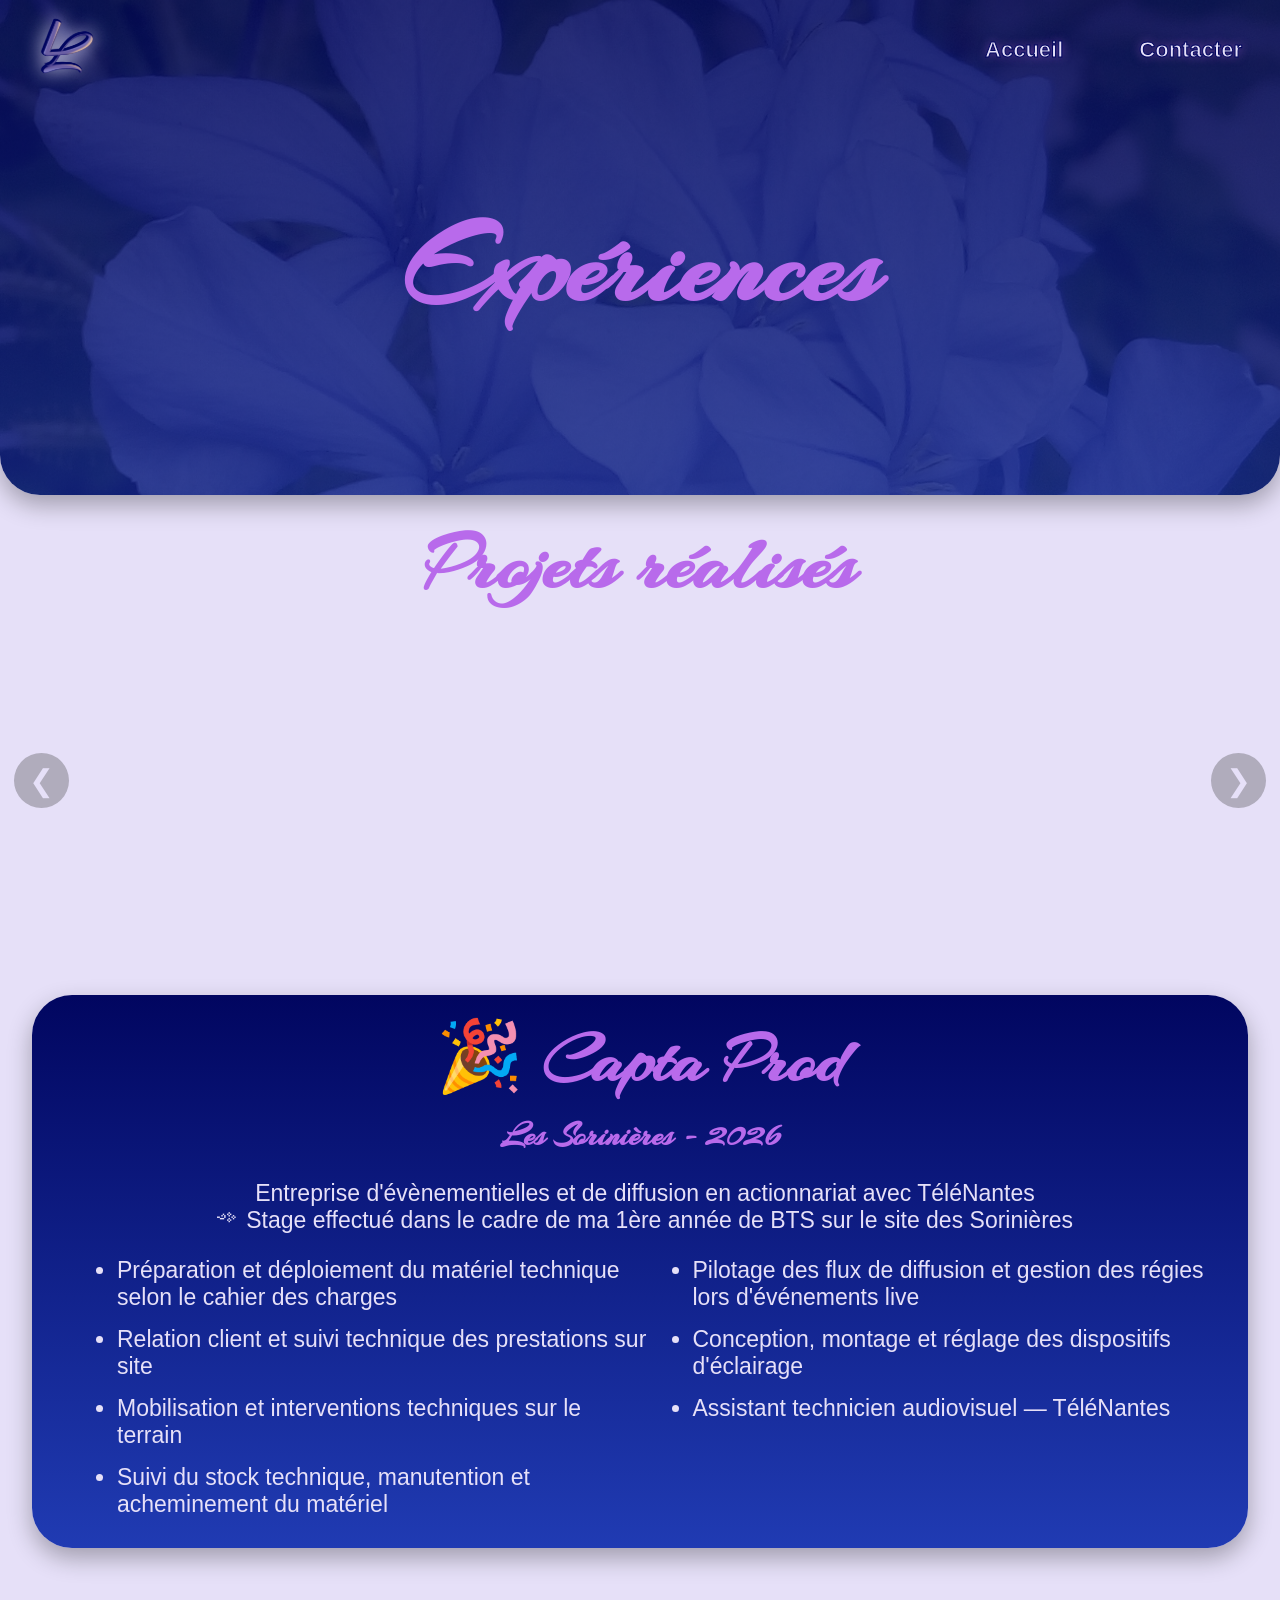
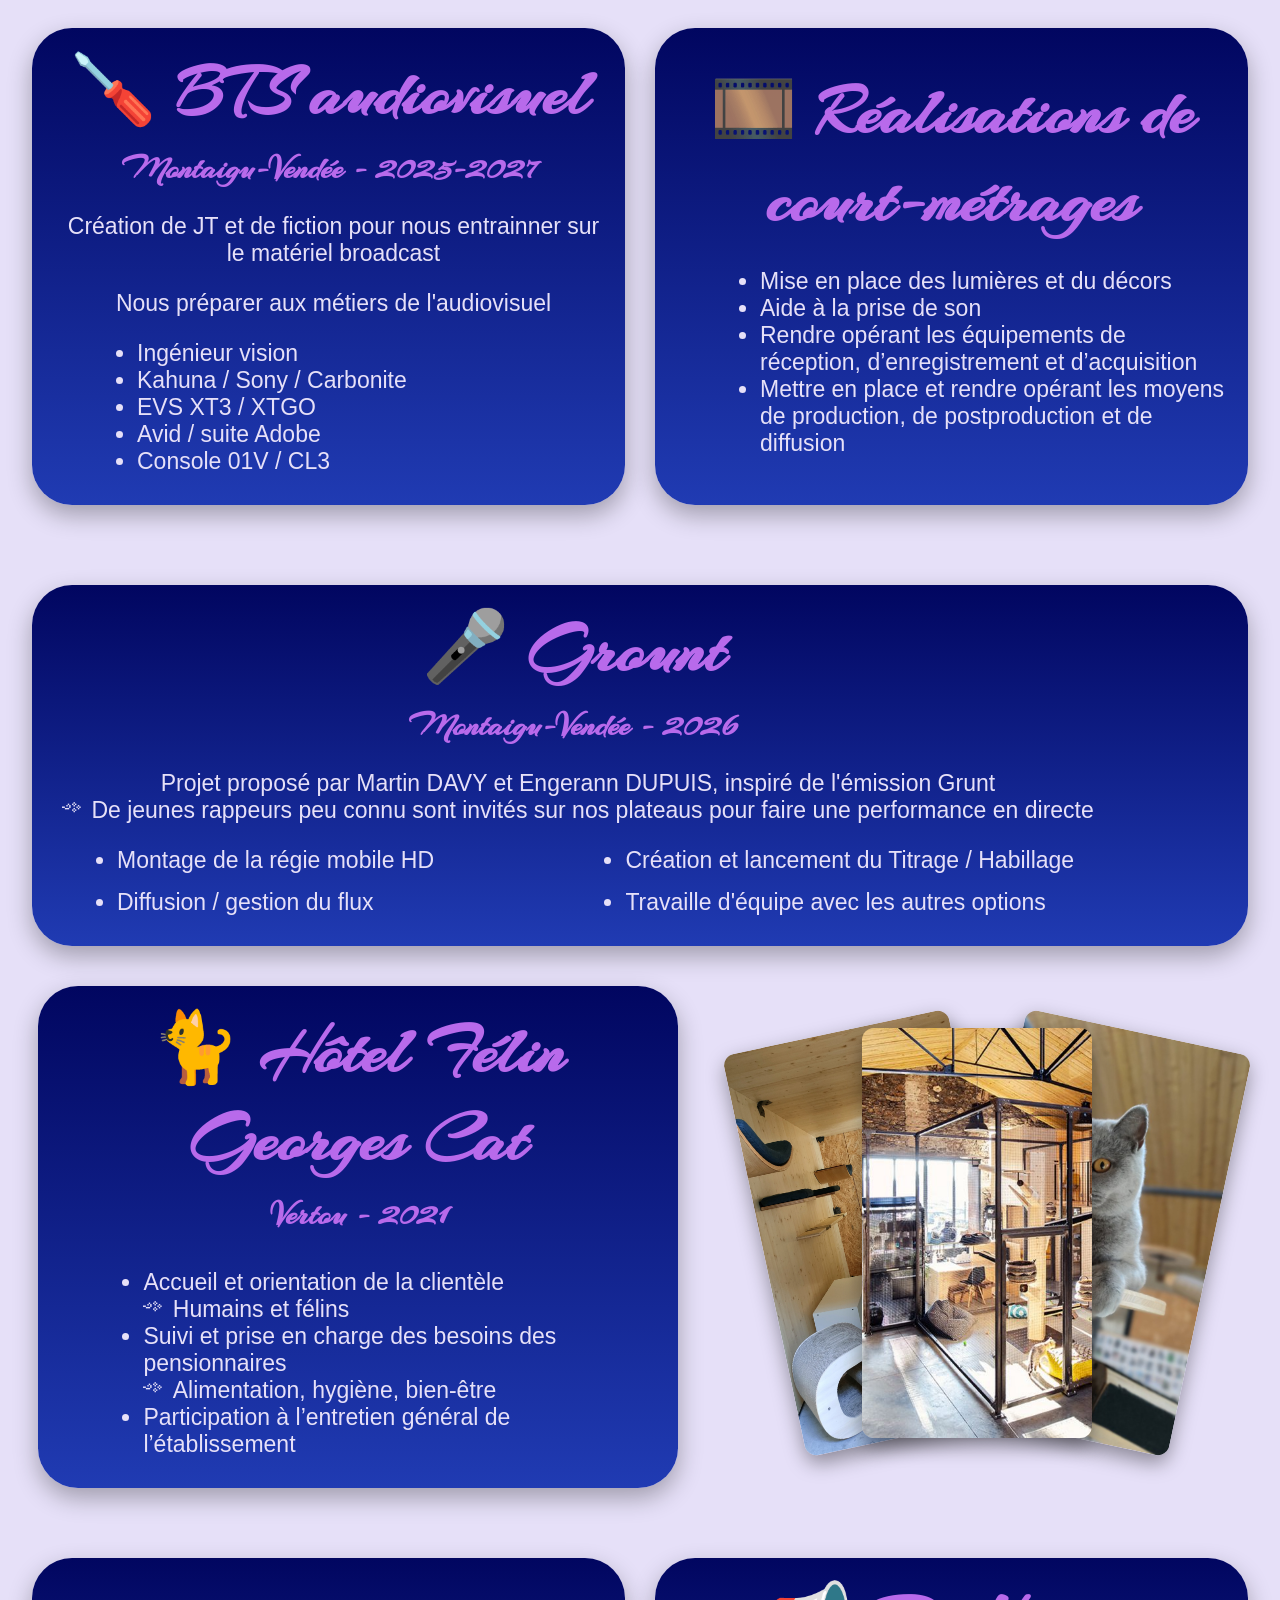
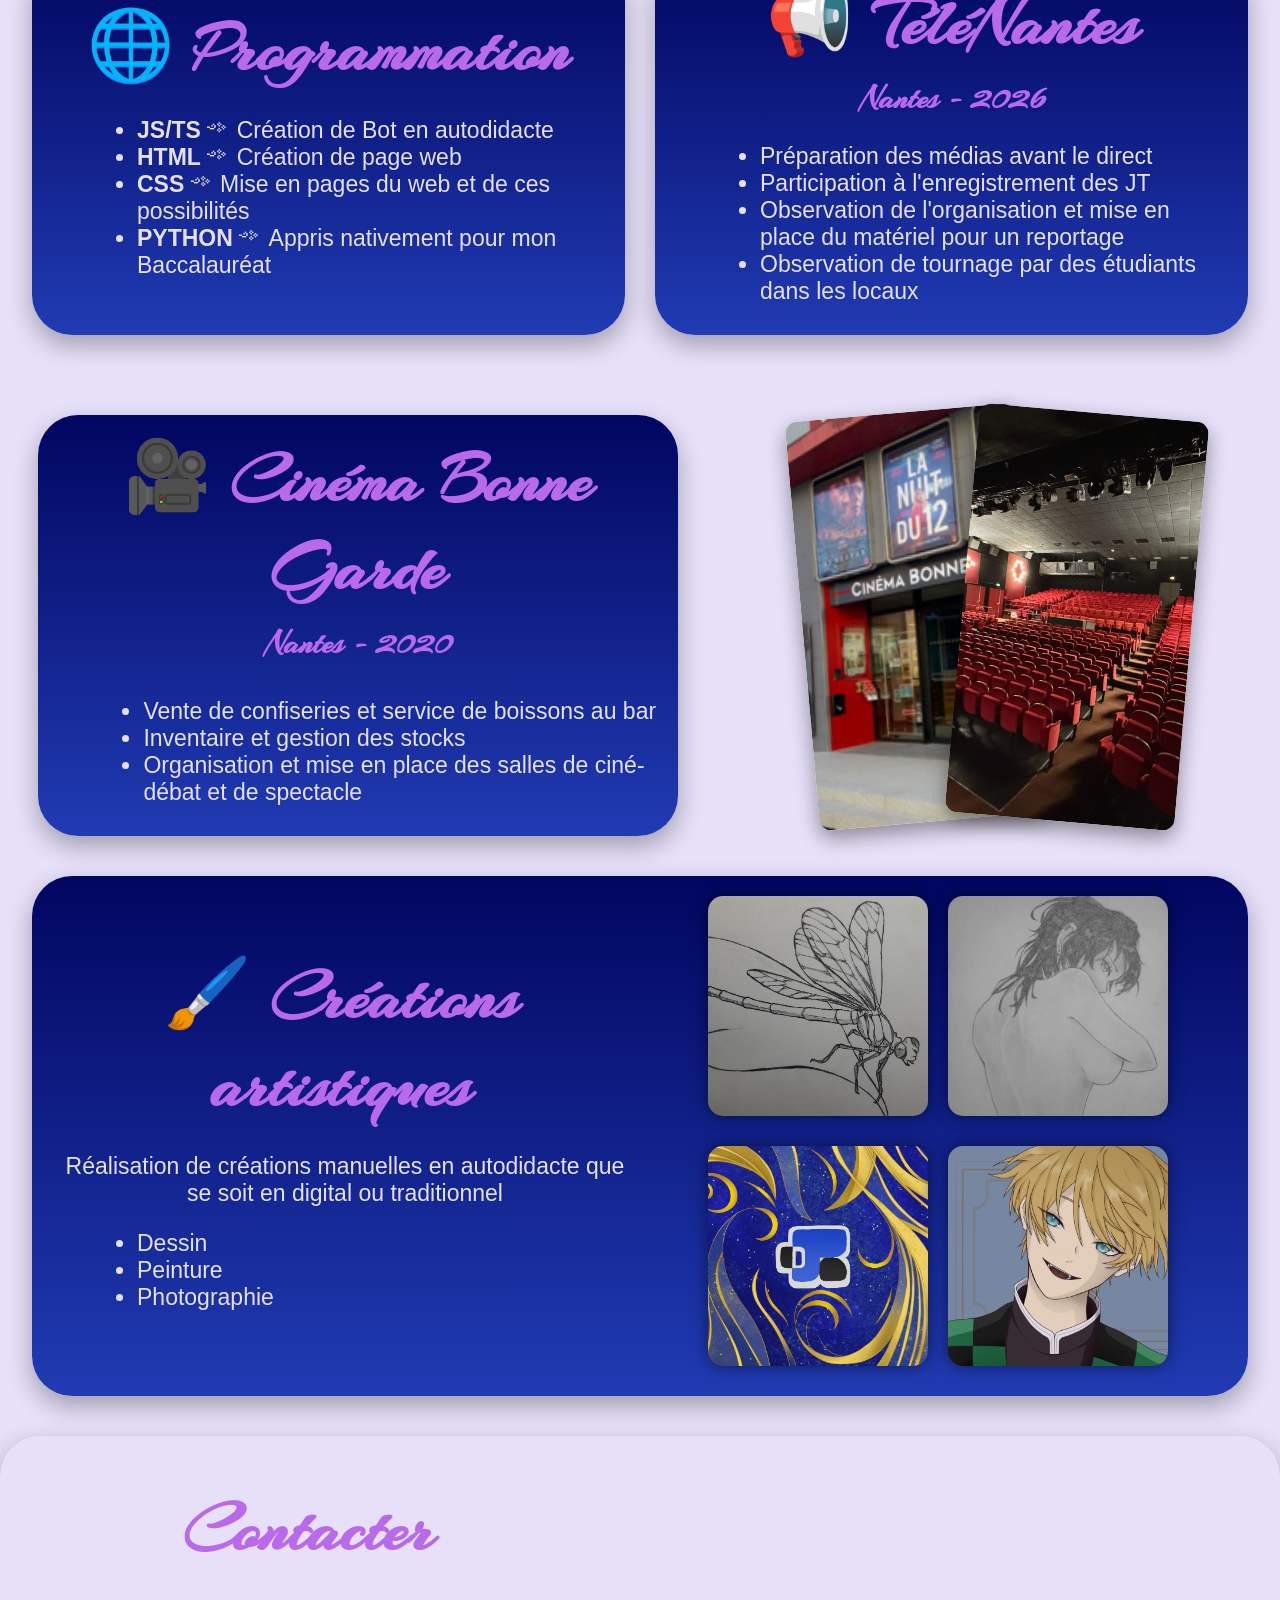
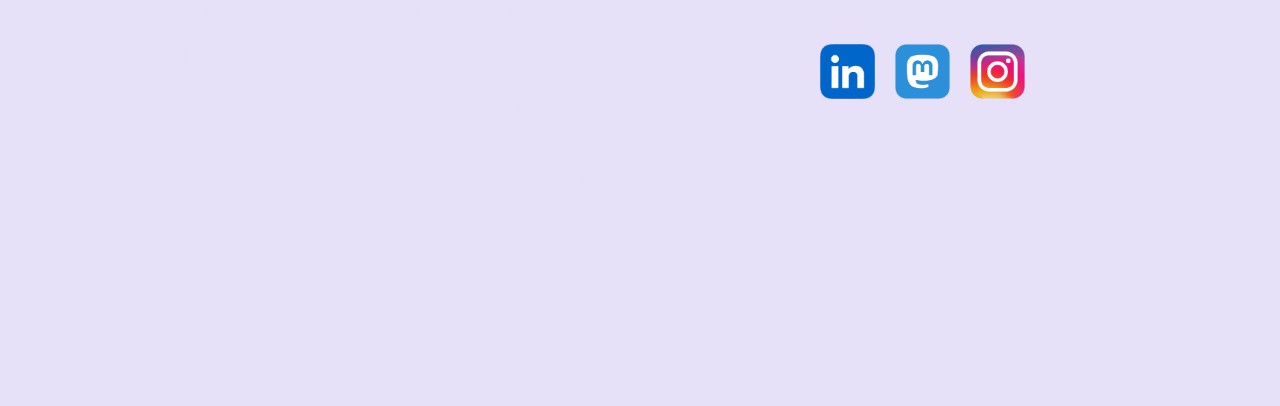
<file: experience/index.html>
<!DOCTYPE html>
<html lang="fr">
<head>
    <title>Portfolio - LIND Léane</title>
    <meta charset="UTF-8">
    <meta name="viewport" content="width=device-width, initial-scale=1.0">
    <link rel="stylesheet" href="style.css"/>

    <link href="https://fonts.googleapis.com/css2?family=Arizonia&display=swap" rel="stylesheet">

    
</head>
<body>

    <div class="navbar">
        <div class="nav-left">
            <a href="../index.html">
            <img src="../assets/logo/logo.png" alt="logo">
            </a>
        </div>
        <div class="nav-links">
            <a href="../index.html">Accueil</a>
            <a href="#contact">Contacter</a>
        </div>
    </div>




    <section class="hero">
        <h1>Expériences</h1>
    </section>


        <div class="carousel-info">
            <h2>Projets réalisés</h2>
        </div>

    <section class="video-carousel">

        <button class="carousel-btn prev">&#10094;</button>

        <div class="carousel-container">

            <div class="carousel-track">

                <div class="video-card">
                    <iframe src="https://www.youtube.com/embed/-p3Fp0RQtEg"
                        frameborder="0"
                        allowfullscreen>
                    </iframe>
                </div>

                <div class="video-card">
                    <iframe src="https://www.youtube.com/embed/bURTAtXwP5s"
                        frameborder="0"
                        allowfullscreen>
                    </iframe>
                </div>

                <div class="video-card">
                    <iframe src="https://www.youtube.com/embed/p0LI6su6qmA"
                        frameborder="0"
                        allowfullscreen>
                    </iframe>
                </div>

                <div class="video-card">
                    <iframe src="https://www.youtube.com/embed/pKjFWCbidXg"
                        frameborder="0"
                        allowfullscreen>
                    </iframe>
                </div>

                <div class="video-card">
                    <iframe src="https://www.youtube.com/embed/7rhS5trJn2I"
                        frameborder="0"
                        allowfullscreen>
                    </iframe>
                </div>

                <div class="video-card">
                    <iframe src="https://www.youtube.com/embed/WfeYIN5pSLM"
                        frameborder="0"
                        allowfullscreen>
                    </iframe>
                </div>

            </div>

        </div>

        <button class="carousel-btn next">&#10095;</button>

    </section>


    <section class="formation">
        <div class="capta">
            <div class="text-capta">
                <h2>🎉 Capta Prod</h2>
                <h2 class="titre">Les Sorinières - 2026</h2>
                <p>Entreprise d'évènementielles et de diffusion en actionnariat avec TéléNantes<br>༺ Stage effectué dans le cadre de ma 1ère année de BTS sur le site des Sorinières</p>
                <ul>
                    <li>Préparation et déploiement du matériel technique selon le cahier des charges</li>
                    <li>Pilotage des flux de diffusion et gestion des régies lors d'événements live</li>
                    <li>Relation client et suivi technique des prestations sur site</li>
                    <li>Conception, montage et réglage des dispositifs d'éclairage</li>
                    <li>Mobilisation et interventions techniques sur le terrain</li>
                    <li>Assistant technicien audiovisuel — TéléNantes</li>
                    <li>Suivi du stock technique, manutention et acheminement du matériel</li>
                </ul>
            </div>
        </div>


        <div class="double-grid">
            <div class="bts">
                <div class="text-bts">
                <h2>🪛 BTS audiovisuel</h2>
                <h2 class="titre">Montaigu-Vendée - 2025-2027</h2>
                <p>Création de JT et de fiction pour nous entrainner sur le matériel broadcast</p>
                <p>Nous préparer aux métiers de l'audiovisuel</p>
                <ul>
                    <li>Ingénieur vision</li>
                    <li>Kahuna / Sony / Carbonite</li>
                    <li>EVS XT3 / XTGO</li>
                    <li>Avid / suite Adobe</li>
                    <li>Console 01V / CL3</li>
                </ul>
            </div>
            </div>


            <div class="cm">
                <div class="text-cm">
                    <h2>🎞️ Réalisations de court-métrages</h2>
                    <ul>
                        <li>Mise en place des lumières et du décors</li>
                        <li>Aide à la prise de son</li>
                        <li>Rendre opérant les équipements de réception, d’enregistrement et d’acquisition</li>
                        <li>Mettre en place et rendre opérant les moyens de production, de postproduction et de diffusion</li>
                    </ul>
                </div>
            </div>
        </div>

        
        <div class="grount">
                <div class="text-grount">
                <h2>🎤 Grount</h2>
                <h2 class="titre">Montaigu-Vendée - 2026</h2>
                <p>Projet proposé par Martin DAVY et Engerann DUPUIS, inspiré de l'émission Grunt<br>༺ De jeunes rappeurs peu connu sont invités sur nos plateaus pour faire une performance en directe</p>
                <ul>
                    <li>Montage de la régie mobile HD</li>
                    <li>Création et lancement du Titrage / Habillage</li>
                    <li>Diffusion / gestion du flux</li>
                    <li>Travaille d'équipe avec les autres options</li>
                </ul>
            </div>
        </div>


        <div class="hotel">
            <h2>🐈 Hôtel Félin Georges Cat</h2>
            <h2 class="titre">Vertou - 2021</h2>
            <ul>
                <li>Accueil et orientation de la clientèle<br> ༺ Humains et félins</li>
                <li>Suivi et prise en charge des besoins des pensionnaires<br> ༺ Alimentation, hygiène, bien-être</li>
                <li>Participation à l’entretien général de l’établissement</li>
            </ul>
        </div>
        <div class="exp-photos-hotel">
            <img src="../assets/photos/experience/chambre.jpg">
            <img src="../assets/photos/experience/hotel.jpg">
            <img src="../assets/photos/experience/chat.jpg">
        </div>

        <div class="double-grid">
            <div class="programmation">
                <div class="text-programme">
                    <h2>🌐 Programmation</h2>
                    <ul>
                        <li><b>JS/TS</b> ༺ Création de Bot en autodidacte</li>
                        <li><b>HTML</b> ༺ Création de page web</li>
                        <li><b>CSS</b> ༺ Mise en pages du web et de ces possibilités</li>
                        <li><b>PYTHON</b> ༺ Appris nativement pour mon Baccalauréat</li>
                    </ul>
                </div>
            </div> 


            <div class="telenantes">
                <div class="text-telenantes">
                    <h2>📢 TéléNantes</h2>
                    <h2 class="titre">Nantes - 2026</h2>
                    <ul>
                        <li>Préparation des médias avant le direct</li>
                        <li>Participation à l'enregistrement des JT</li>
                        <li>Observation de l'organisation et mise en place du matériel pour un reportage</li>
                        <li>Observation de tournage par des étudiants dans les locaux </li>
                    </ul>
                </div>
            </div>
        </div>
        

        <div class="ascbg">
            <h2>🎥 Cinéma Bonne Garde</h2>
                <h2 class="titre">Nantes - 2020</h2>
            <ul>
                <li>Vente de confiseries et service de boissons au bar</li>
                <li>Inventaire et gestion des stocks</li>
                <li>Organisation et  mise en place des salles de ciné-débat et de spectacle</li>
            </ul>
        </div>
        <div class="exp-photos-cine">
            <img src="../assets/photos/experience/cine.jpg">
            <img src="../assets/photos/experience/salle.jpg">
        </div>


        <div class="artiste">
            <div class="text-artiste">
                <h2>🖌️ Créations artistiques</h2>
                <p>Réalisation de créations manuelles en autodidacte que se soit en digital ou traditionnel</p>
                <ul>
                    <li>Dessin</li>
                    <li>Peinture</li>
                    <li>Photographie</li>
                </ul>
            </div>
            <div class="dessin-galerie">
                <div class="libellule-img"></div>
                <div class="femme-img"></div>
                <div class="kelbaz-img"></div>
                <div class="ruchie-img"></div>
            </div>
        </div>
    </section>







    <section id="contact" class="fin">
        <div class="end">
            <div class="contact-container">
                <h2>Contacter</h2>

                <p><b>Email :</b> lind.leane07@gmail.com</p>
                <p><b>Téléphone :</b> 07 66 22 76 45</p>
                <p><b>Adresse :</b> <a href="https://www.google.com/maps/place/Saint-Jean-de-Boiseau">Saint Jean de Boiseau 44640</a></p>

            </div>

            <div class="contact-right">
                <a href="../index.html">=> Accueil</a>
                <p class="reseaux"><b>Mes réseaux :</b>
                    <span class="social-links">
                        <a href="https://www.linkedin.com/in/léane-lind-266161347/" target="_blank">
                            <img src="../assets/logo/linkedin.png" alt="LinkedIn">
                        </a>

                        <a href="https://mastodon.social/@Seukai" target="_blank">
                            <img src="../assets/logo/mastodon.png" alt="Mastodon">
                        </a>

                        <a href="https://www.instagram.com/ledes.27/" target="_blank">
                            <img src="../assets/logo/instagram.png" alt="instagram">
                        </a>
                    </span>
                </p>
            </div>
        </div>

        <footer class="footer">
            <p>&copy; Portfolio LIND <span class="leane">Léane</span></p>
        </footer>
        
    </section>




    <script>
        const track = document.querySelector(".carousel-track");
        const nextBtn = document.querySelector(".next");
        const prevBtn = document.querySelector(".prev");

        const cards = document.querySelectorAll(".video-card");

        let index = 0;

        function getVisibleCards() {
            return window.innerWidth >= 900 ? 3 : 1;
        }

        function updateCarousel() {

            const visibleCards = getVisibleCards();

            const cardWidth = cards[0].offsetWidth + 20;

            track.style.transform =
                `translateX(-${index * cardWidth}px)`;

            const maxIndex = cards.length - visibleCards;

            if(index > maxIndex) {
                index = maxIndex;
            }

            if(index < 0) {
                index = 0;
            }
        }

        nextBtn.addEventListener("click", () => {

            const visibleCards = getVisibleCards();
            const maxIndex = cards.length - visibleCards;

            if(index < maxIndex) {
                index++;
                updateCarousel();
            }
        });

        prevBtn.addEventListener("click", () => {

            if(index > 0) {
                index--;
                updateCarousel();
            }
        });

        window.addEventListener("resize", updateCarousel);

        updateCarousel();
    </script>
</body>
</html>
</file>
<file: experience/style.css>
:root {
    --blanc: #E6E0F8;
    --violet: #B86AEB;
    --bleu: #203BB3;
    --fonce: #010660;
}

body {
    font-family: StoryScript-Regular, sans-serif;
    text-align: center;
    background: var(--blanc);
    margin: 0;
    scroll-behavior: smooth;
}

html {
    scroll-behavior: smooth;
    overflow-x: hidden;
}

h1 {
    font-size: 68px;
    font-family: 'Arizonia', cursive;
    color: var(--violet);
    margin: 1;
    margin-top: 70px;
    margin-bottom: 30px;
}

h2 {
    font-size: 49px;
    font-family: 'Arizonia', cursive;
    color: var(--violet);
    margin-top: 20px;
    margin-bottom: 20px;
}

ul {
    text-align: left;
    margin-left: 10px;
    margin-right: 20px;
    margin-bottom: 30px;
}








.section {
    padding: 100px 20px;
}


.lind {
    font-family: 'StoryScript-Regular', sans-serif;
}

.leane {
    font-family: 'Arizonia', cursive;
}










.navbar {
    position: fixed;

    display: flex;
    flex-direction: row;
    flex-wrap: wrap;
    height: auto;
    justify-content: center;

    color: var(--violet);
    z-index: 1000;
    width: 100%;
}

.nav-left {
    width: 100%;
    justify-content: center;
}

.nav-left img {
    height: 55px;

    filter:
        drop-shadow(0.1px 0.1px 0 var(--fonce))
        drop-shadow(-0.1px -0.1px 0 var(--fonce))
        drop-shadow(0.1px -0.1px 0 var(--fonce))
        drop-shadow(-0.1px 0.1px 0 var(--fonce))
        drop-shadow(0 0 10px var(--blanc));

    transition: transform 0.25s ease;
}

.nav-left img:hover {
    transform: scale(1.12);
}

.nav-links {
    width: 100%;
    display: flex;
    flex-wrap: wrap;
    justify-content: center;
}

.nav-links a {
    font-size: 18px;
    margin: 0px 10px;
    border-radius: 8px;

    text-decoration: none;
    color: var(--blanc);
    -webkit-text-stroke-width: 1px;
    -webkit-text-stroke-color: var(--fonce);
    text-shadow: 0 0 10px rgba(193, 100, 231, 0.5);
    font-weight: bold;

    transition: all 0.3s ease;
}

.nav-links a:hover {
    background: rgba(255, 255, 255, 0.2);
    transform: translateY(-2px);
}













.hero {
    height: 40vh;
    display: flex;
    flex-direction: column;

    justify-content: center;
    align-items: center;
    text-align: center;

    background:
        linear-gradient(to top, rgba(32, 59, 179, 0.8), rgba(1, 6, 96, 0.8)),
        url("../assets/photos/experience.jpg");

    background-size: cover;
    background-position: center;
    background-attachment: fixed;
    color: var(--violet);
    box-shadow: 0 10px 25px rgba(0, 0, 0, 0.30);

    border-radius: 0 0 40px 40px;
}




.carousel-info {
    text-align: center;
    margin-top: 20px;
    margin-bottom: -50px;
}

.carousel-info h2{
    font-size: 60px;
}

.video-carousel {
    position: relative;

    width: 90%;
    max-width: 1400px;

    margin: 50px auto;

    display: flex;
    align-items: center;
    justify-content: center;
}

.carousel-container {
    overflow: hidden;
    width: 100%;
    border-radius: 25px;
}

.carousel-track {
    display: flex;
    gap: 20px;

    transition: transform 0.5s ease;
}

.video-card {
    flex: 0 0 100%;
    box-sizing: border-box;

    padding: 15px;
    border-radius: 25px;

    box-shadow: #010660;

    transition: all 0.3s ease;
}

.video-card iframe {
    width: 100%;
    height: 230px;

    border: none;
    border-radius: 15px;

    display: block;
}

/* FLÈCHES */

.carousel-btn {
    position: absolute;
    z-index: 10;

    width: 55px;
    height: 55px;

    border: none;
    border-radius: 50%;

    background: rgba(50, 50, 50, 0.3);
    color: var(--blanc);

    font-size: 30px;
    cursor: pointer;

    transition: all 0.3s ease;
}

.carousel-btn:hover {
    transform: scale(1.1);
    background: var(--violet);
}

.video-card:hover {
    transform: scale(1.02);
}

.prev {
    left: 10px;
}

.next {
    right: 10px;
}





.titre {
    font-size: 23px;
    margin-top: 0px;
}

.formation p {
    font-size: 17px;
    margin-left: 5px;
}



.capta,
.bts,
.grount,
.cm,
.programmation,
.telenantes,
.hotel,
.ascbg,
.artiste {
    display: flex;
    flex-direction: column;
    position:relative;
    
    background-image: linear-gradient(to top, var(--bleu), var(--fonce));
    box-shadow:0 10px 25px rgba(0,0,0,0.3);
    color: var(--blanc);
    width: 95%;

    border-radius: 40px;
    margin: 40px auto 40px auto;

    overflow: hidden;
    transition: transform 0.3s ease, box-shadow 0.3s ease;
}

.capta:hover,
.bts:hover,
.grount:hover,
.cm:hover,
.programmation:hover,
.telenantes:hover,
.hotel:hover,
.ascbg:hover,
.artiste:hover {
    transform: scale(1.005);
    box-shadow: 0 15px 35px rgba(0,0,0,0.4);
}

.exp-media {
    display: flex;
    justify-content: center;
    margin: 20px
}

.exp-media iframe {
    width: 100%;
    max-width: 500px;
    height: 280px;
    border-radius: 15px;
}











img.img-arrondie {
    width: 100%;
    max-width: 500px;
    height: 280px;
    border-radius: 15px;
    box-shadow: 0 8px 20px rgba(0, 0, 0, 0.4);
}

.capta-photos {
    display: flex;
    justify-content: center;
    margin: 10px;
}


.exp-photos-hotel {
    position: relative;
    width: 100%;
    max-width: 500px;
    height: 180px;
    margin: 30px auto;
    overflow: hidden;
}

.exp-photos-hotel img {
    position: absolute;
    width: 160px;
    height: 180px;
    object-fit: cover;
    border-radius: 12px;

    box-shadow: 0 8px 20px rgba(0,0,0,0.4);
    transition: transform 0.3s ease;
}

/* effet éventail */
.exp-photos-hotel img:nth-child(1) {
    transform: rotate(-10deg);
    left: 30px;
}

.exp-photos-hotel img:nth-child(2) {
    transform: rotate(0deg);
    left: 110px;
    z-index: 2;
}

.exp-photos-hotel img:nth-child(3) {
    transform: rotate(10deg);
    left: 210px;
}

.exp-photos-hotel img:hover {
    transform: translateY(-20px) scale(1.08);
    z-index: 10;
}



.exp-photos-cine {
    position: relative;
    width: 100%;
    max-width: 500px;
    height: 180px;
    margin: 30px auto;
    overflow: hidden;
}

.exp-photos-cine img {
    position: absolute;
    width: 160px;
    height: 180px;
    object-fit: cover;
    border-radius: 12px;

    box-shadow: 0 8px 20px rgba(0,0,0,0.4);
    transition: transform 0.3s ease;
}

/* effet éventail */
.exp-photos-cine img:nth-child(1) {
    transform: rotate(-5deg);
    left: 40px;
}

.exp-photos-cine img:nth-child(2) {
    transform: rotate(5deg);
    left: 200px;
    z-index: 2;
}

.exp-photos-cine img:hover {
    transform: translateY(-20px) scale(1.08);
    z-index: 10;
}









.dessin-galerie {
    display: grid;
    grid-template-columns: 1fr 1fr;
    gap: 10px;
    justify-items: center;
    padding: 10px;
}

.libellule-img {
    position: relative;
    align-items: center;

    background-image: url("../assets/photos/experience/libellule.jpg");
    filter: drop-shadow(0 0 8px rgba(0,0,0,0.5));

    margin-bottom: 10px;
}

.femme-img {
    position: relative;
    align-items: center;

    background-image: url("../assets/photos/experience/femme.jpg");
    filter: drop-shadow(0 0 8px rgba(0,0,0,0.5));

    margin-bottom: 10px;
}

.kelbaz-img {
    position: relative;
    align-items: center;

    background-image: url("../assets/photos/experience/fondKelbaz.png");
    filter: drop-shadow(0 0 8px rgba(0,0,0,0.5));

    margin-bottom: 10px;
}

.ruchie-img {
    position: relative;
    align-items: center;

    background-image: url("../assets/photos/experience/ruchie.png");
    filter: drop-shadow(0 0 8px rgba(0,0,0,0.5));

    margin-bottom: 10px;
}

.dessin-galerie div {
    width: 150px;
    height: 150px;
    background-size: cover;
    background-position: center;
    border-radius: 15px;

    transition: transform 0.3s ease;
}


.dessin-galerie div:hover {
    transform: scale(1.08);
}









.end {
    display: flex;
    flex-direction: column;

    justify-content: flex-start;
    align-items: center;
    text-align: center;

}

.fin {
    min-height: 60vh;
    padding-top: 30px;
    
    background:
        linear-gradient(to top, rgba(32, 59, 179, 0.8), rgba(1, 6, 96, 0.8)),
        url("../assets/photos/contact.jpg");

    background-size: cover;
    background-position: center;
    background-attachment: fixed;
    color: var(--blanc);
    box-shadow: 0 10px 25px rgba(0, 0, 0, 0.3);
    justify-content: space-between;

    border-radius: 40px 40px 0 0;
}

.contact-container a {
    text-decoration: none;
    color: var(--blanc);
}

.contact-right a {
    text-decoration: none;
    color: var(--blanc);
}
.reseaux{
    display:flex;
    flex-direction: column;
    align-items:center;
    gap:15px;
}

.social-links{
    display:flex;
    gap:20px;
    margin-top:10px;
}

.social-links img{
    width:55px;
    height:55px;
    object-fit:contain;

    transition:transform 0.25s ease, filter 0.25s ease;
}

.social-links img:hover{
    transform:scale(1.15);
    filter:drop-shadow(0 0 10px var(--blanc));
}

.footer {
    font-size: 18px;
}














/* PC Version ! */
@media (min-width: 800px) {

    h1 {
        font-size: 115px;
        margin-top: 60px;
        margin-bottom: 20px;
    }

    h2 {
        font-size: 70px;
        margin-bottom: 10px;
        text-align: center;
    }

    ul {
        font-size: 23px;
        margin-left: 65px;
    }

    .navbar {
        display: flex;
        flex-direction: row;
        justify-content: space-between;
        align-items: center;
        padding: 10px 40px;
        height: 80px;
        width: 100%;
    }

    .nav-left {
        width: auto;
        gap: 10px;
        font-size: 30px;
    }

    .nav-links {
        width: auto;
        display: flex;
        justify-content: flex-end;
        gap: 40px;
        margin-right: 60px;
    }

    .nav-links a {
        font-size: 22px;
        padding: 6px 8px;
    }



    .hero {
        height: 55vh;
    }





    .carousel-info h2{
        font-size: 80px;
    }

    .video-card {
        flex: 0 0 calc((100% - 40px) / 3);
    }

    .video-card iframe {
        height: 300px;
    }

    .prev {
        left: -50px;
    }

    .next {
        right: -50px;
    }






    .titre {
        font-size: 33px;
        margin-top: 0px;
    }


    .formation p {
        font-size: 23px;
        margin-left: 30px;
        margin-right: 20px;
    }


    .double-grid {
        display: flex;
        gap: 30px;

        width: 95%;
        margin: auto;

        align-items: stretch;
    }

    .double-grid .bts,
    .double-grid .cm,
    .double-grid .programmation,
    .double-grid .telenantes {
        width: 50%;
        margin: 40px 0;
    }
    

    .bts,
    .grount,
    .programmation,
    .cm,
    .telenantes,
    .artiste {
        flex-direction: row;
        align-items: center;
        justify-content: space-between;
        gap: 40px;
        overflow: visible;
    }

    .bts,
    .cm,
    .programmation,
    .telenantes ul {
        margin-left: 65px;
    }

    .capta ul,
    .grount ul {
        display: grid;
        grid-template-columns: 1fr 1fr;
        gap: 15px 40px;
        margin-left: 65px;
        padding-left: 20px;
    }

    .capta-photos {
        display: flex;
        justify-content: flex-end;
        padding-right: 70px;
        margin-top: -120px;
        margin-bottom: 20px;
    }

    .exp-media {
        width: 40%;
        display: flex;
        justify-content: center;
        margin-right: 60px;
    }

    .dessin-galerie {
        grid-template-columns: 1fr 1fr;
        gap: 20px;
        margin-right: 60px;
        padding: 20px;
    }

    .dessin-galerie div {
        width: 220px;
        height: 220px;
    }

    .exp-media iframe {
        width: 100%;
        height: 300px;
    }



    .hotel,
    .ascbg {
        position: relative;
        display: flex;
        align-items: center;
        justify-content: space-between;

        width: 50%;
        margin-bottom: 200px;
        margin-left: 3%;
        overflow: visible;
    }

    .text-hotel,
    .text-ascbg {
        width: 60%;
        text-align: left;
    }

    .text-capta
    .text-grount ul {
        display: grid;
        grid-template-columns: 1fr 1fr;

        gap: 15px 40px;
        padding-left: 25px;
    }

    img.img-arrondie {
        width: 100%;
        height: 300px;
    }

    .exp-photos-hotel {
        position: relative;
        top: 50%;
        margin-top: -400px;
        margin-left: 58%;
        transform: translateY(-130%);
        
        width: 300px;
        height: 200px;
        overflow: visible;
    }

    .exp-photos-cine {
        position: relative;
        top: 50%;
        margin-top: -400px;
        margin-left: 58%;
        transform: translateY(-112%);
        
        width: 300px;
        height: 200px;
        overflow: visible;
    }

    .exp-photos-hotel img,
    .exp-photos-cine img {
        width: 230px;
        height: 410px;
    }


    
    .exp-photos-hotel img:nth-child(1) {
        left: 20px;
        transform: rotate(-12deg);
    }

    .exp-photos-hotel img:nth-child(2) {
        left: 120px;
        z-index: 2;
    }

    .exp-photos-hotel img:nth-child(3) {
        left: 240px;
        transform: rotate(12deg);
    }

    .exp-photos-hotel img:nth-child(1):hover {
        transform: rotate(0deg) translateY(-20px) scale(1.08);
    }

    .exp-photos-hotel img:nth-child(2):hover {
        transform: rotate(0deg) translateY(-20px) scale(1.08);
    }

    .exp-photos-hotel img:nth-child(3):hover {
        transform: rotate(0deg) translateY(-20px) scale(1.08);
    }

    
    .exp-photos-cine img:nth-child(1) {
        left: 60px;
    }

    .exp-photos-cine img:nth-child(2) {
        left: 220px;
    }








    .end {
        display: flex;
        flex-direction: row;
        justify-content: center;
        align-items: flex-start;
    }

    .end p {
        font-size: 25px;
        color: var(--blanc);
        text-align: left;
        margin: 20px 0;
    }

    .end a {
        font-size: 25px;
        color: var(--blanc);
    }

    .contact-container {
        width: 50%;
    }

    .contact-container p {
        margin-left: 150px;
    }

    .contact-right {
        width: 50%;
        margin-top: 75px;
        margin-right: 50px;
    }

    .footer {
        font-size: 25px;
    }
}
</file>
